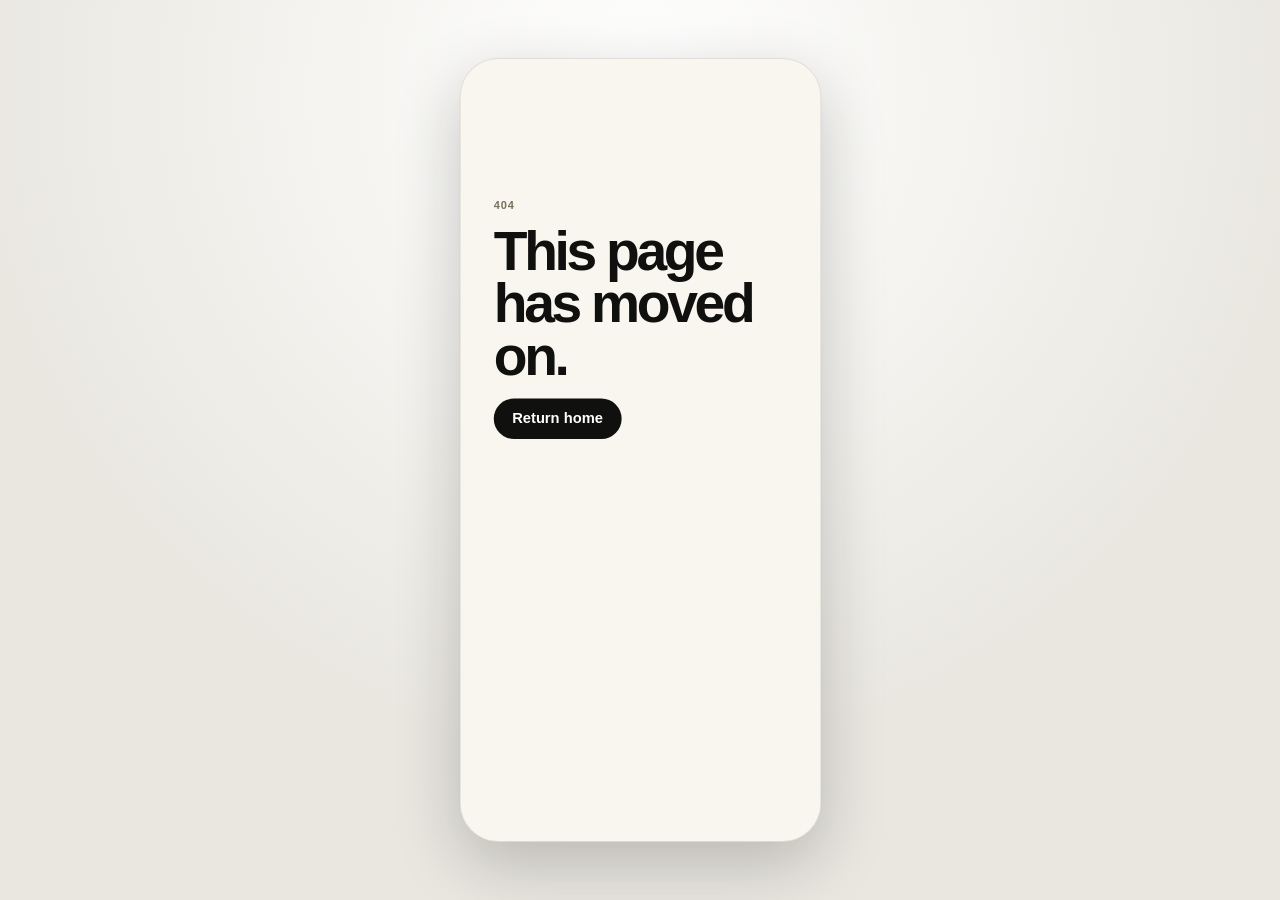
<file: index.html>
<!doctype html>
<html lang="en">
  <head>
    <meta charset="UTF-8" />
    <meta name="viewport" content="width=device-width, initial-scale=1.0" />
    <meta name="theme-color" content="#f6f3eb" />
    <meta name="description" content="Afterword — preserve a life in memories and share a chosen legacy." />
    <title>Afterword</title>
    <script type="module" crossorigin src="/assets/index-Bi4RTXFE.js"></script>
    <link rel="stylesheet" crossorigin href="/assets/index-B7cd95nm.css">
  </head>
  <body>
    <div id="root"></div>
  </body>
</html>
</file>
<file: assets/index-B7cd95nm.css>
:root{color:#10100f;font-synthesis:none;text-rendering:optimizelegibility;--paper:#f8f6ef;--ink:#10100f;--muted:#777463;--line:#10100f1f;--acid:#eaff00;background:#e9e7e0;font-family:Inter,ui-sans-serif,-apple-system,BlinkMacSystemFont,Segoe UI,sans-serif}*{box-sizing:border-box}body{min-width:320px;min-height:100vh;margin:0}button,a{font:inherit}button{cursor:pointer}a{color:inherit}.prototype-stage{background:radial-gradient(circle at 50% 10%,#fff 0,#e9e7e0 65%);place-items:center;min-height:100vh;padding:24px;display:grid}.phone-frame{background:var(--paper);border:1px solid #10100f1a;border-radius:42px;width:393px;height:852px;position:relative;overflow:hidden;box-shadow:0 24px 70px #14130e38}.device-status{letter-spacing:-.02em;grid-template-columns:1fr 1fr 1fr;align-items:start;height:52px;padding:15px 24px 0;font-size:13px;font-weight:800;display:grid}.device-status>:last-child{text-align:right;letter-spacing:2px;font-size:11px}.device-island{background:#000;border-radius:999px;width:112px;height:31px;margin:-6px auto 0}.screen-scroll{scrollbar-width:none;height:calc(100% - 52px);padding-bottom:96px;overflow-y:auto}.screen-scroll::-webkit-scrollbar{display:none}.screen-page{padding:20px 24px 44px}.brand-row{justify-content:space-between;align-items:center;margin-bottom:42px;display:flex}.wordmark{letter-spacing:-.07em;font-size:28px;font-weight:900}.wordmark span{color:var(--acid)}.avatar-placeholder{background:var(--ink);color:#fff;border-radius:50%;place-items:center;width:42px;height:42px;font-size:12px;display:grid}h1,h2,p{margin-top:0}h1{letter-spacing:-.06em;margin-bottom:18px;font-size:43px;line-height:.95}h2{letter-spacing:-.035em}p{color:var(--muted);line-height:1.5}.eyebrow,.card-label{color:#77735b;letter-spacing:.08em;text-transform:uppercase;font-size:12px;font-weight:800}.screen-intro{margin:14px 0 32px}.screen-intro p:last-child{max-width:300px;font-size:16px}.home-hero{margin-bottom:24px}.home-hero h1{font-size:47px}.home-hero strong{margin-top:9px;font-size:13px;display:block}.progress-track{background:#dddcd5;border-radius:999px;height:8px;overflow:hidden}.progress-track span{border-radius:inherit;background:var(--acid);height:100%;display:block}.stat-row{grid-template-columns:repeat(3,1fr);gap:8px;margin:28px 0;display:grid}.stat-row span{color:var(--muted);border-right:1px solid var(--line);padding-right:7px;font-size:11px}.stat-row span:last-child{border-right:0}.stat-row strong{color:var(--ink);font-size:17px;display:block}.foundation-card{border:1px solid var(--line);background:#ffffff8c;border-radius:24px;margin:14px 0;padding:20px}.foundation-card--accent{background:linear-gradient(140deg,#eaff0026,#ffffffb8)}.foundation-card h2{margin-bottom:12px;font-size:22px}.foundation-card p:last-child{margin-bottom:0}.memory-list{display:grid}.memory-row{border-top:1px solid var(--line);grid-template-columns:54px 1fr;gap:10px;padding:11px 0;font-weight:700;text-decoration:none;display:grid}.memory-date{color:var(--muted);font-weight:500}.button-link,.primary-button{background:var(--ink);color:#fff;border:0;border-radius:999px;justify-content:center;padding:13px 20px;font-weight:700;text-decoration:none;display:inline-flex}.text-link{color:var(--muted);margin-bottom:50px;text-decoration:none;display:inline-block}.segmented{border:1px solid var(--line);border-radius:999px;grid-template-columns:1fr 1fr;margin-bottom:20px;padding:4px;display:grid}.segmented button{color:var(--muted);background:0 0;border:0;border-radius:999px;padding:10px}.segmented .is-selected{background:var(--ink);color:#fff}.year-strip{color:#8a8882;justify-content:space-between;margin:24px 0 18px;display:flex}.year-strip strong{color:var(--ink)}.timeline-list{border-left:3px solid var(--acid);margin:0;padding:0 0 20px 22px;list-style:none}.timeline-list li{padding:0 0 32px 20px;position:relative}.timeline-dot{background:var(--acid);width:17px;height:17px;box-shadow:0 0 0 4px var(--paper);border-radius:50%;position:absolute;top:2px;left:-32px}.timeline-list time{color:var(--muted);text-transform:uppercase;font-size:11px;font-weight:800;display:block}.timeline-list a{letter-spacing:-.04em;margin:4px 0;font-size:24px;font-weight:800;text-decoration:none;display:block}.timeline-list p{margin:0;font-size:13px}.capture-panel{text-align:center;border:1px solid var(--line);background:#ffffff80;border-radius:28px;margin-bottom:34px;padding:22px}.capture-collage{justify-content:center;align-items:center;height:165px;margin-bottom:20px;display:flex}.capture-collage span{width:105px;height:130px;color:var(--muted);background:#e7e5dc;border:2px solid #fff;border-radius:18px;place-items:center;margin:0 -12px;display:grid;transform:rotate(-7deg);box-shadow:0 8px 20px #0000001a}.capture-collage span:nth-child(2){z-index:2;background:#dfe5d8;transform:rotate(0)}.capture-collage span:nth-child(3){transform:rotate(7deg)}.section-title{margin:28px 0 12px;font-size:21px}.capture-types{grid-template-columns:repeat(4,1fr);gap:8px;display:grid}.capture-types button{border:1px solid var(--line);min-height:76px;color:var(--muted);background:0 0;border-radius:18px}.capture-types .is-selected{background:var(--ink);color:#fff}.draft-card{border:1px solid var(--line);background:#ffffff80;border-radius:20px;padding:18px}.draft-card strong,.draft-card span{display:block}.draft-card span{color:var(--muted);margin:4px 0 14px;font-size:13px}.memory-detail h1{font-size:50px}.memory-detail dl{margin-top:36px}.memory-detail dl div{border-top:1px solid var(--line);justify-content:space-between;padding:13px 0;display:flex}.memory-detail dt{color:var(--muted)}.memory-detail dd{text-transform:capitalize;margin:0;font-weight:700}.bottom-tabs{z-index:10;-webkit-backdrop-filter:blur(18px);backdrop-filter:blur(18px);background:#fbfaf6f0;border-top:1px solid #10100f14;grid-template-columns:repeat(5,1fr);align-items:center;height:88px;padding:10px 12px 14px;display:grid;position:absolute;bottom:0;left:0;right:0}.tab-link{color:#8b8a8f;place-items:center;gap:3px;font-size:11px;text-decoration:none;display:grid;position:relative}.tab-icon{color:currentColor;place-items:center;width:34px;height:34px;font-size:25px;line-height:1;display:grid;position:relative}.tab-link.is-active{color:var(--ink);font-weight:800}.tab-link.is-active:after{content:"";background:var(--acid);border-radius:50%;width:6px;height:6px}.tab-link--primary .tab-icon{background:var(--acid);width:54px;height:54px;color:var(--ink);border:1px solid #10100f1f;border-radius:50%;margin-top:-26px;font-size:34px;font-weight:300;box-shadow:0 0 24px #e1ff00a6}.tab-link--primary.is-active:after{display:none}.public-page{padding:150px 36px 40px}.public-page h1{font-size:60px}.public-badge{background:var(--acid);border-radius:999px;margin-top:30px;padding:8px 12px;font-size:12px;font-weight:800;display:inline-block}.prototype-stage--home{background:#f8f6ef;padding:0}.phone-frame--home{box-shadow:none;background:#f8f6ef;border:0;border-radius:0}.device-status--home{letter-spacing:-.025em;grid-template-columns:1fr 1fr 1fr;height:52px;padding:14px 34px 0;font-size:17px;font-weight:760}.device-status--home .device-island{width:125px;height:33px;margin-top:-6px}.status-signals{justify-content:flex-end;align-items:center;gap:7px;height:18px;display:flex}.cell-signal{clip-path:polygon(0 78%,17% 78%,17% 100%,0 100%,0 0,100% 0,100% 100%,83% 100%,83% 22%,73% 22%,73% 100%,54% 100%,54% 43%,44% 43%,44% 100%,27% 100%,27% 64%,17% 64%,17% 78%);background:linear-gradient(90deg,#080808 0 17%,#0000 17% 27%,#080808 27% 44%,#0000 44% 54%,#080808 54% 73%,#0000 73% 83%,#080808 83% 100%);width:19px;height:13px}.wifi-signal{font-size:20px;font-style:normal;line-height:12px;transform:rotate(-90deg)}.battery-signal{border:1.5px solid #111;border-radius:3px;width:23px;height:12px;box-shadow:inset 0 0 0 2px #f8f6ef,inset 0 0 0 8px #111}.screen-scroll--home{height:718px;padding:0;overflow:hidden}.home-final{background:#f8f6ef;width:393px;height:718px;position:relative;overflow:hidden}.home-brand-row{z-index:3;justify-content:space-between;align-items:center;height:44px;display:flex;position:absolute;top:0;left:21px;right:21px}.home-wordmark{letter-spacing:-.065em;font-size:26px;font-weight:900;line-height:1}.home-wordmark span{color:#e9fc58}.home-avatar{border-radius:50%;width:48px;height:48px;margin-top:-1px;display:block;overflow:hidden}.home-avatar img{object-fit:cover;width:100%;height:100%;display:block;transform:scale(1.12)}.home-record h1{z-index:2;letter-spacing:-.062em;white-space:nowrap;margin:0;font-size:42px;font-weight:850;line-height:1;position:absolute;top:62px;left:21px}.home-hero{width:353px;height:221px;position:absolute;top:111px;left:20px}.home-fingerprint{z-index:0;object-fit:cover;width:165px;height:170px;position:absolute;top:28px;left:5px}.hero-photo{z-index:2;object-fit:cover;border:3px solid #fff;border-radius:9px;display:block;position:absolute;box-shadow:0 5px 15px #1d1b141a}.hero-photo--winter{width:105px;height:102px;top:3px;left:153px;transform:rotate(-7deg)}.hero-photo--sunset{width:99px;height:106px;top:11px;left:257px;transform:rotate(7deg)}.hero-photo--cross{width:102px;height:113px;top:89px;left:184px;transform:rotate(-7deg)}.hero-photo--church{width:93px;height:114px;top:104px;left:274px;transform:rotate(7deg)}.home-progress{z-index:5;pointer-events:none;position:absolute;inset:0}.home-progress-line{border-bottom:4px solid #eaff00;border-radius:0 0 70% 50%;width:180px;height:42px;position:absolute;top:133px;left:82px;transform:rotate(-8deg)}.home-progress-dot{background:#efff6a;border-radius:50%;width:24px;height:24px;position:absolute;top:110px;left:217px}.home-progress strong{letter-spacing:-.02em;text-align:center;white-space:nowrap;background:#efff6a;border-radius:999px;min-width:107px;padding:9px 13px 8px;font-size:13px;font-weight:650;position:absolute;top:111px;right:27px}.home-continue{z-index:4;color:#fff;background:linear-gradient(110deg,#181818,#0e0e0e);border-radius:999px;justify-content:center;align-items:center;gap:18px;width:173px;height:36px;font-size:15px;font-weight:500;text-decoration:none;display:flex;position:absolute;top:333px;left:110px}.home-continue span:last-child{font-size:24px;font-weight:300;line-height:1}.home-stats{grid-template-columns:1fr 1fr 1fr;width:343px;height:48px;display:grid;position:absolute;top:390px;left:25px}.home-stat{color:#77735b;border-right:1px solid #77735b38;grid-template-columns:36px 1fr;align-items:center;gap:7px;padding:0 10px;display:grid}.home-stat:first-child{padding-left:0}.home-stat:last-child{border-right:0;padding-right:0}.home-stat strong,.home-stat small{display:block}.home-stat strong{color:#090909;letter-spacing:-.03em;font-size:14px;line-height:1.1}.home-stat small{margin-top:3px;font-size:12px;line-height:1}.stat-icon{color:#77735b;width:27px;height:27px;display:block;position:relative}.stat-icon--memory{border:2px solid;border-radius:4px;box-shadow:-4px 4px 0 -2px #f8f6ef,-4px 4px}.stat-icon--memory:before{content:"";border-bottom:2px solid;border-left:2px solid;width:14px;height:8px;position:absolute;bottom:5px;left:5px;transform:skewY(-26deg)}.stat-icon--memory:after{content:"";background:currentColor;border-radius:50%;width:4px;height:4px;position:absolute;top:5px;left:6px}.stat-icon--people:before,.stat-icon--people:after{content:"";border:2px solid;border-radius:50%;position:absolute}.stat-icon--people:before{width:9px;height:9px;top:1px;left:4px;box-shadow:12px 3px 0 -1px #f8f6ef,12px 3px 0 1px}.stat-icon--people:after{border-radius:10px 10px 3px 3px;width:18px;height:10px;bottom:0;left:0;box-shadow:10px 1px 0 -1px #f8f6ef,10px 1px 0 1px}.stat-icon--page{border:2px solid;border-radius:4px;width:22px;height:27px}.stat-icon--page:before{content:"";background:#f8f6ef;border-bottom:2px solid;border-left:2px solid;width:8px;height:8px;position:absolute;top:-2px;right:-2px}.stat-icon--page:after{content:"";background:currentColor;width:9px;height:2px;position:absolute;top:13px;left:5px;box-shadow:0 5px}.home-recents{width:351px;position:absolute;top:450px;left:21px}.home-section-heading{justify-content:space-between;align-items:flex-start;height:25px;display:flex}.home-section-heading h2{color:#060606;letter-spacing:-.055em;margin:0;font-size:21px;font-weight:850;line-height:1}.home-section-heading a{color:#77735b;margin-top:4px;font-size:13px;font-weight:500;text-decoration:none}.home-section-heading a span{margin-left:4px;font-size:20px;line-height:0}.home-memory-collage{width:351px;height:142px;position:relative}.home-memory-card{background:#ddd;border:3px solid #fff;border-radius:14px;width:132px;height:124px;display:block;position:absolute;top:3px;overflow:hidden;box-shadow:0 5px 14px #1c1a141a}.home-memory-card img{object-fit:fill;width:100%;height:100%}.home-memory-card--1{z-index:1;left:2px;transform:rotate(-6deg)}.home-memory-card--2{z-index:3;width:137px;top:3px;left:110px;transform:rotate(-2deg)}.home-memory-card--3{z-index:2;right:1px;transform:rotate(6deg)}.home-prompt{background:#ffffff9e;border:1px solid #77735b1f;border-radius:14px;grid-template-columns:132px 1fr;align-items:center;width:351px;height:89px;display:grid;position:absolute;top:619px;left:21px;overflow:hidden;box-shadow:inset 0 0 0 1px #ffffffb8}.home-prompt>img{object-fit:cover;width:132px;height:100%}.home-prompt>div{z-index:2;padding-left:5px;position:relative}.home-prompt h2{color:#111;letter-spacing:-.025em;margin:0 0 8px;font-size:15px;font-weight:520;line-height:1.15}.home-prompt a{color:#fff;background:#111;border-radius:999px;justify-content:center;align-items:center;width:112px;height:26px;font-size:12px;text-decoration:none;display:inline-flex}.prompt-orbit{border:1px solid #77735b66;border-radius:50%;width:86px;height:86px;position:absolute;bottom:-28px;right:-22px}.prompt-orbit:after{content:"";background:#efff6a8c;border-radius:50%;width:35px;height:35px;position:absolute;top:8px;left:7px}.bottom-tabs--reference{-webkit-backdrop-filter:blur(16px);backdrop-filter:blur(16px);background:#fcfbf7f7;border:0;border-radius:30px 30px 0 0;height:82px;padding:8px 11px 18px;box-shadow:0 -12px 30px #231f140d}.bottom-tabs--reference .tab-link--reference{color:#9b9a9d;gap:0;width:100%;height:100%;font-size:11px}.bottom-tabs--reference .tab-link--reference.is-active{color:#090909}.bottom-tabs--reference .tab-link--reference.is-active:after{position:absolute;bottom:1px}.bottom-tabs--reference .tab-link--primary .tab-icon{border:1px solid #10100f29;width:45px;height:45px;margin-top:-21px;font-size:29px;box-shadow:0 0 22px #e1ff00b8}.bottom-tabs--reference .tab-label{margin-top:-2px}.tab-icon--home:before{content:"";background:currentColor;border-radius:2px 2px 5px 5px;width:18px;height:16px;position:absolute;top:13px;left:8px}.tab-icon--home:after{content:"";background:currentColor;border-radius:3px;width:18px;height:18px;position:absolute;top:7px;left:8px;transform:rotate(45deg)scale(.72)}.tab-icon--archive:before,.tab-icon--archive:after{content:"";border:2px solid;width:14px;height:22px;position:absolute;top:7px}.tab-icon--archive:before{border-radius:7px 1px 1px 3px;left:2px}.tab-icon--archive:after{border-radius:1px 7px 3px 1px;right:2px}.tab-icon--connect:before{content:"";border:2px solid;border-radius:50%;width:8px;height:8px;position:absolute;top:3px;left:11px;box-shadow:-10px 4px 0 -1px #faf9f4,-10px 4px 0 1px,10px 4px 0 -1px #faf9f4,10px 4px 0 1px}.tab-icon--connect:after{content:"";border:2px solid;border-bottom:0;border-radius:12px 12px 0 0;width:16px;height:9px;position:absolute;bottom:3px;left:7px;box-shadow:-9px 1px 0 -1px #faf9f4,-9px 1px 0 1px,9px 1px 0 -1px #faf9f4,9px 1px 0 1px}.tab-icon--me:before{content:"";border:2px solid;border-radius:50%;width:9px;height:9px;position:absolute;top:3px;left:11px}.tab-icon--me:after{content:"";border:2px solid;border-bottom:0;border-radius:14px 14px 0 0;width:19px;height:11px;position:absolute;bottom:3px;left:6px}.home-indicator{background:#050505;border-radius:999px;width:118px;height:5px;position:absolute;bottom:5px;left:50%;transform:translate(-50%)}@media (height<=900px) and (width>=500px){.prototype-stage{padding:10px}.phone-frame{transform:scale(.92)}}.screen-scroll--app{height:718px;padding:0;overflow:hidden}.app-page{background:#f8f6ef;width:393px;height:718px;position:relative;overflow:hidden}.app-header{z-index:20;justify-content:space-between;align-items:flex-start;height:55px;display:flex;position:absolute;top:0;left:21px;right:21px}.app-header h1{color:#050505;letter-spacing:-.068em;margin:5px 0 0;font-size:42px;font-weight:900;line-height:1}.app-header__tools{align-items:center;gap:8px;display:flex}.shared-avatar{border-radius:50%;flex:none;display:block;overflow:hidden}.shared-avatar img{object-fit:cover;width:100%;height:100%;display:block;transform:scale(1.12)}.shared-avatar--header{width:46px;height:46px}.shared-avatar--profile{width:66px;height:66px}.shared-section-heading{justify-content:space-between;align-items:center;display:flex}.shared-section-heading h2{color:#070707;letter-spacing:-.05em;margin:0;font-size:21px;font-weight:850;line-height:1}.shared-section-heading__action a{color:#77735b;font-size:13px;text-decoration:none}.shared-section-heading__action a span{margin-left:3px;font-size:20px}.shared-memory-card{background:#ddd;margin:0;overflow:hidden}.shared-memory-card img{object-fit:cover;width:100%;height:100%;display:block}.round-tool{background:#eeede7b8;border:0;border-radius:50%;width:39px;height:39px;padding:0;position:relative}.round-tool--search:before{content:"";border:1.8px solid #111;border-radius:50%;width:12px;height:12px;position:absolute;top:10px;left:12px}.round-tool--search:after{content:"";background:#111;width:8px;height:2px;position:absolute;top:23px;left:24px;transform:rotate(48deg)}.round-tool--filter{align-content:center;place-items:center;gap:4px;display:grid}.round-tool--filter i{background:#111;width:16px;height:1.5px;display:block;position:relative}.round-tool--filter i:after{content:"";background:#f0efe9;border:1.5px solid #111;border-radius:50%;width:4px;height:4px;position:absolute;top:-2px}.round-tool--filter i:first-child:after,.round-tool--filter i:nth-child(3):after{left:4px}.round-tool--filter i:nth-child(2):after{right:3px}.archive-summary{position:absolute;top:71px;left:21px}.archive-summary h2{letter-spacing:-.06em;margin:0;font-size:54px;font-weight:900;line-height:.88}.archive-summary p{color:#77735b;margin:7px 0 0;font-size:15px;line-height:1}.archive-years{grid-template-columns:repeat(4,1fr);height:39px;display:grid;position:absolute;top:150px;left:22px;right:22px}.archive-years button{color:#8c8b90;background:0 0;border:0;border-right:1px solid #10100f29;padding:0;font-size:14px;position:relative}.archive-years button:last-child{color:#77735b;border-right:0}.archive-years button.is-active{color:#0b0b0b;font-weight:750}.archive-years button.is-active:after{content:"";background:#eaff00;border-radius:50%;width:8px;height:8px;position:absolute;bottom:-2px;left:50%;transform:translate(-50%)}.archive-switch,.connect-switch{background:#ffffff59;border:1px solid #10100f1a;border-radius:999px;grid-template-columns:1fr 1fr;height:34px;display:grid;position:absolute;left:22px;right:22px;overflow:hidden}.archive-switch{top:194px}.archive-switch button,.connect-switch button{color:#8b8a90;background:0 0;border:0;border-radius:999px;font-size:14px}.archive-switch button.is-active,.connect-switch button.is-active{color:#fff;background:#111}.archive-timeline{border-left:3px solid #eaff00;height:500px;margin:0;padding:0;list-style:none;position:absolute;top:236px;left:50px;right:20px}.archive-entry{padding-left:24px;position:absolute;left:0;right:0}.archive-entry--winter{top:0}.archive-entry--quiet{top:236px}.archive-entry--sea{top:432px}.archive-node{background:#eaff00;border:1px solid #fff;border-radius:50%;width:18px;height:18px;position:absolute;top:2px;left:-10px}.archive-entry time{color:#77735b;text-transform:uppercase;font-size:10px;font-weight:800;line-height:1;display:block}.archive-entry>a{color:#080808;letter-spacing:-.045em;margin-top:3px;font-size:18px;font-weight:850;line-height:1;text-decoration:none;display:block}.archive-entry>.shared-memory-card{border:3px solid #fff;border-radius:10px;width:298px;height:145px;margin-top:9px;box-shadow:0 5px 13px #1e1c1417}.archive-location{color:#8a898c;margin:5px 0 0 3px;font-size:11px;line-height:1}.archive-location span{color:#77735b;margin-right:6px;font-size:8px}.archive-photo-pair{height:130px;margin-top:10px;position:relative}.archive-photo-pair .shared-memory-card{border:3px solid #fff;border-radius:10px;width:157px;height:111px;position:absolute;top:0;box-shadow:0 5px 13px #1e1c1417}.archive-photo-pair .shared-memory-card:first-child{z-index:2;left:3px;transform:rotate(-6deg)}.archive-photo-pair .shared-memory-card:last-child{top:-8px;left:152px;transform:rotate(5deg)}.archive-entry--sea>.shared-memory-card{height:100px}.create-intro{position:absolute;top:78px;left:22px;right:20px}.create-intro h2{letter-spacing:-.055em;margin:0;font-size:32px;font-weight:900;line-height:1.02}.create-intro p{color:#77735b;margin:9px 0 0;font-size:15px;line-height:1}.create-hero{background:#ffffff7a;border:1px solid #10100f14;border-radius:22px;width:359px;height:266px;position:absolute;top:193px;left:17px;overflow:hidden;box-shadow:0 9px 26px #231f140d}.create-photo,.create-note,.create-voice{z-index:2;border:2px solid #fff;border-radius:10px;position:absolute;box-shadow:0 5px 12px #1d1b1417}.create-photo{object-fit:cover;display:block}.create-photo--sea{width:170px;height:150px;top:33px;left:17px;transform:rotate(-7deg)}.create-photo--cat{z-index:4;width:78px;height:119px;top:61px;left:137px}.create-note{color:#676767;background:#fafafa;width:83px;height:134px;padding:30px 0 0 16px;font-size:10px;font-style:italic;line-height:1.2;top:49px;left:205px;transform:rotate(6deg)}.create-note span{border-top:1px solid #777;width:28px;margin-top:10px;display:block}.create-voice{background:#fafafa;place-items:center;width:88px;height:119px;padding-top:21px;display:grid;top:77px;right:14px;transform:rotate(8deg)}.voice-wave{letter-spacing:-2px;font-size:13px;transform:rotate(90deg)}.create-voice small{margin-top:-20px;font-size:10px}.create-orbit{z-index:1;border-bottom:3px solid #eaff00;border-radius:0 0 50% 50%;width:291px;height:50px;position:absolute;top:88px;left:27px;transform:rotate(8deg)}.create-add{z-index:7;color:#fff;background:#111;border:0;border-radius:999px;width:143px;height:40px;font-size:14px;position:absolute;bottom:15px;left:110px}.create-plus{z-index:8;color:#111;background:#eaff00;border:1px solid #fff;border-radius:50%;place-items:center;width:50px;height:50px;font-size:34px;font-weight:200;line-height:1;display:grid;position:absolute;bottom:30px;right:15px;box-shadow:0 4px 12px #363b0033}.create-start{position:absolute;top:480px;left:21px;right:21px}.create-start h2,.create-draft h2{letter-spacing:-.045em;margin:0 0 9px;font-size:20px;font-weight:850;line-height:1}.create-types{grid-template-columns:repeat(4,1fr);gap:7px;display:grid}.create-types button{color:#77735b;background:#ffffff5c;border:1px solid #10100f17;border-radius:17px;align-content:center;place-items:center;gap:6px;height:68px;padding:0;font-size:12px;display:grid}.create-types button.is-active{color:#fff;background:#111}.capture-icon{width:24px;height:24px;display:block;position:relative}.capture-icon--photo{border:1.8px solid;border-radius:4px}.capture-icon--photo:before{content:"";border:1.5px solid;border-radius:50%;width:4px;height:4px;position:absolute;top:4px;left:4px}.capture-icon--photo:after{content:"";border-bottom:2px solid;border-left:2px solid;width:14px;height:9px;position:absolute;bottom:4px;left:4px;transform:skewY(-28deg)}.capture-icon--video{border:1.8px solid;border-radius:4px;width:23px;height:18px}.capture-icon--video:after{content:"";clip-path:polygon(100% 0,100% 100%,0 72%,0 28%);border:5px solid;border-left-width:0;border-right:7px solid #0000;position:absolute;top:3px;right:-8px}.capture-icon--voice{clip-path:polygon(0 40%,15% 40%,15% 20%,30% 20%,30% 0,45% 0,45% 28%,60% 28%,60% 12%,75% 12%,75% 35%,90% 35%,90% 42%,100% 42%,100% 58%,90% 58%,90% 65%,75% 65%,75% 88%,60% 88%,60% 72%,45% 72%,45% 100%,30% 100%,30% 80%,15% 80%,15% 60%,0 60%);background:repeating-linear-gradient(90deg,#0000 0 3px,currentColor 3px 5px,#0000 5px 8px)}.capture-icon--write{border:1.8px solid;border-radius:4px}.capture-icon--write:before{content:"";background:currentColor;width:12px;height:2px;position:absolute;top:7px;left:5px;box-shadow:0 5px,0 10px}.create-draft{position:absolute;top:586px;left:21px;right:21px}.create-draft>a{color:#111;background:#ffffff78;border:1px solid #10100f14;border-radius:17px;grid-template-columns:77px 1fr 18px;align-items:center;gap:10px;height:70px;padding:9px 13px 9px 10px;text-decoration:none;display:grid}.create-draft img{object-fit:cover;border-radius:9px;width:77px;height:52px}.draft-copy{min-width:0}.draft-copy strong,.draft-copy small{display:block}.draft-copy strong{font-size:13px;line-height:1.1}.draft-copy small{color:#88868a;margin-top:3px;font-size:11px}.draft-copy i{background:#dededb;border-radius:999px;height:5px;margin-top:8px;display:block;overflow:hidden}.draft-copy b{border-radius:inherit;background:#eaff00;width:60%;height:100%;display:block}.draft-chevron{color:#77787d;font-size:29px;font-weight:200}.connect-tagline{color:#77735b;margin:0;font-size:15px;line-height:1;position:absolute;top:56px;left:23px}.connect-switch{height:36px;top:91px}.connect-switch button{position:relative}.connect-switch button span{color:#111;background:#eaff00;border-radius:50%;place-items:center;width:19px;height:19px;margin-left:5px;font-size:11px;font-weight:800;display:inline-grid}.match-card{background:#ffffff85;border:1px solid #10100f14;border-radius:20px;width:357px;height:381px;padding:14px 17px;position:absolute;top:143px;left:18px;overflow:hidden;box-shadow:0 6px 18px #231f1409}.match-badge{color:#111;text-transform:uppercase;background:#eaff00;border-radius:999px;align-items:center;height:23px;padding:0 10px;font-size:10px;font-weight:850;display:inline-flex}.match-card h2{letter-spacing:-.055em;margin:9px 0 0;font-size:31px;font-weight:900;line-height:1}.match-card>p{color:#77735b;margin:5px 0 0;font-size:14px;line-height:1}.match-collage{width:321px;height:176px;position:absolute;top:100px;left:18px}.match-photo{object-fit:cover;border:2px solid #fff;border-radius:50%;display:block;position:absolute;box-shadow:0 5px 12px #1e1c1414}.match-photo--you{z-index:3;width:166px;height:166px;top:4px;left:0}.match-photo--together{z-index:4;width:130px;height:145px;top:30px;left:145px}.match-photo--peak{z-index:1;width:64px;height:64px;top:0;right:14px}.match-photo--pair{z-index:5;width:59px;height:59px;top:62px;right:0}.match-photo--person{z-index:5;width:57px;height:57px;top:119px;right:4px}.match-count{color:#77735b;text-align:center;font-size:14px;font-weight:500;position:absolute;top:280px;left:0;right:0}.match-open{color:#fff;background:#111;border:0;border-radius:999px;height:40px;font-size:14px;position:absolute;top:306px;left:17px;right:17px}.match-private{color:#9a9785;text-align:center;font-size:11px;position:absolute;bottom:12px;left:0;right:0}.match-private span{color:#77735b;margin-right:7px}.shared-traces{position:absolute;top:549px;left:20px;right:20px}.trace-row{color:#111;background:#ffffff7a;border:1px solid #10100f12;border-radius:15px;grid-template-columns:126px 1fr 16px;align-items:center;gap:8px;height:58px;margin-top:11px;padding:5px 9px;text-decoration:none;display:grid;position:relative}.trace-row+.trace-row{margin-top:7px}.trace-row img{object-fit:cover;border-radius:999px;width:126px;height:48px}.trace-row strong,.trace-row small{white-space:nowrap;display:block}.trace-row strong{text-overflow:ellipsis;font-size:12px;overflow:hidden}.trace-row small{color:#aaa8ab;margin-top:4px;font-size:10px}.trace-notice{background:#eaff00;border-radius:50%;width:10px;height:10px}.trace-chevron{color:#85858b;font-size:28px;font-style:normal;font-weight:200}.profile-settings{color:#111;background:#ffffff59;border:1px solid #10100f14;border-radius:50%;place-items:center;width:44px;height:44px;padding:0;font-size:25px;line-height:1;display:grid}.profile-person{grid-template-columns:84px 1fr 58px;align-items:center;height:83px;display:grid;position:absolute;top:72px;left:21px;right:21px}.profile-avatar-ring{border:3px solid #e3e2dd;border-radius:50%;place-items:center;width:78px;height:78px;display:grid;position:relative}.profile-avatar-ring:after{content:"";border-top:4px solid #eaff00;border-right:4px solid #eaff00;border-radius:0 100% 0 0;width:39px;height:39px;position:absolute;top:-3px;right:-3px;transform:rotate(4deg)}.profile-person__copy strong,.profile-person__copy small{white-space:nowrap;display:block}.profile-person__copy strong{letter-spacing:-.04em;font-size:20px}.profile-person__copy small{color:#9a9785;margin-top:6px;font-size:13px}.profile-person>button{color:#111;background:0 0;border:1px solid #10100f1f;border-radius:999px;height:34px;font-size:13px}.legacy-card{background:#ffffff7a;border:1px solid #10100f14;border-radius:20px;width:357px;height:266px;padding:22px 17px;position:absolute;top:169px;left:18px;overflow:hidden}.legacy-eyebrow{color:#77735b;letter-spacing:.12em;text-transform:uppercase;font-size:10px;font-weight:800}.legacy-card h2{letter-spacing:-.055em;margin:14px 0 0;font-size:29px;font-weight:900;line-height:1.08}.legacy-progress-label{color:#77735b;font-size:14px;font-weight:500;position:absolute;top:130px;left:17px}.legacy-progress{background:#ddd;border-radius:999px;width:194px;height:8px;position:absolute;top:154px;left:17px;overflow:hidden}.legacy-progress span{border-radius:inherit;background:#eaff00;width:68%;height:100%;display:block}.legacy-card p{color:#88868a;margin:0;font-size:12px;position:absolute;top:174px;left:17px}.legacy-card>img{object-fit:cover;width:140px;height:147px;position:absolute;top:18px;right:12px}.legacy-preview,.legacy-qr{border-radius:999px;height:40px;font-size:13px;position:absolute;top:211px}.legacy-preview{color:#fff;background:#111;border:0;width:196px;left:17px}.legacy-qr{color:#111;background:#ffffff4d;border:1px solid #10100f1a;width:124px;right:13px}.legacy-qr img{object-fit:cover;vertical-align:middle;border-radius:4px;width:22px;height:22px;margin-right:6px}.legacy-manage{position:absolute;top:459px;left:19px;right:19px}.legacy-grid{grid-template-columns:1fr 1fr;gap:7px;margin-top:12px;display:grid}.legacy-grid button{color:#111;text-align:left;background:#ffffff70;border:1px solid #10100f14;border-radius:15px;grid-template-columns:40px 1fr 10px;align-items:center;gap:7px;height:67px;padding:8px 10px;display:grid}.legacy-grid strong,.legacy-grid small{white-space:nowrap;display:block}.legacy-grid strong{font-size:11.5px}.legacy-grid small{color:#9a9785;margin-top:4px;font-size:10.5px}.legacy-grid i,.account-settings i{color:#787982;font-size:25px;font-style:normal;font-weight:200}.legacy-icon{color:#5c5949;width:29px;height:29px;display:block;position:relative}.legacy-icon--people:before{content:"";border:1.7px solid;border-radius:50%;width:8px;height:8px;position:absolute;top:2px;left:7px;box-shadow:10px 3px 0 -1px #faf9f4,10px 3px 0 .7px}.legacy-icon--people:after{content:"";border:1.7px solid;border-radius:9px 9px 3px 3px;width:16px;height:9px;position:absolute;bottom:2px;left:3px;box-shadow:9px 1px 0 -1px #faf9f4,9px 1px 0 .7px}.legacy-icon--lock{border:1.8px solid;border-radius:4px;width:24px;height:20px;margin-top:8px}.legacy-icon--lock:before{content:"";border:1.8px solid;border-bottom:0;border-radius:8px 8px 0 0;width:10px;height:11px;position:absolute;top:-11px;left:5px}.legacy-icon--document{border:1.8px solid;border-radius:3px;width:23px;height:28px}.legacy-icon--document:after{content:"";background:currentColor;width:10px;height:1.5px;position:absolute;top:10px;left:5px;box-shadow:0 5px}.legacy-icon--export{border:1.8px solid;border-radius:3px;width:25px;height:25px}.legacy-icon--export:before{content:"↓";place-items:center;font-size:20px;display:grid;position:absolute;inset:0}.account-settings{color:#111;text-align:left;background:#ffffff70;border:1px solid #10100f14;border-radius:15px;grid-template-columns:40px 1fr 15px;align-items:center;gap:8px;width:100%;height:52px;margin-top:13px;padding:0 14px;display:grid}.legacy-icon--gear{place-items:center;font-size:26px;display:grid}.account-settings strong{font-size:13px}.home-memory-date{z-index:2;color:#fff;text-shadow:0 1px 4px #000000bf;font-size:10px;font-weight:650;position:absolute;bottom:8px;left:11px}.archive-empty{color:#8a898c;margin:30px 0 0 24px;font-size:14px}.memory-editor{z-index:50;background:#f8f6ef;padding:0 18px;position:absolute;inset:0;overflow:hidden}.memory-editor>header{border-bottom:1px solid #10100f14;grid-template-columns:42px 1fr 58px;align-items:center;height:53px;display:grid}.memory-editor>header button{color:#111;background:0 0;border:0;width:36px;height:36px;padding:0;font-size:35px;font-weight:200;line-height:1}.memory-editor>header h2{text-align:center;margin:0;font-size:20px}.memory-editor>header>span{color:#77735b;text-align:right;font-size:11px}.memory-editor form{padding-top:13px}.memory-editor__photos{color:#575444;cursor:pointer;background:#eaff001a;border:1px dashed #8f8b72;border-radius:12px;place-items:center;height:43px;font-size:13px;font-weight:700;display:grid}.memory-editor__photos input{opacity:0;width:1px;height:1px;position:absolute}.memory-editor__previews{scrollbar-width:none;gap:6px;height:58px;margin:8px 0;display:flex;overflow-x:auto}.memory-editor__previews::-webkit-scrollbar{display:none}.memory-editor__previews img{object-fit:cover;border:2px solid #fff;border-radius:8px;flex:none;width:54px;height:54px;box-shadow:0 3px 8px #14120a17}.memory-editor__grid{grid-template-columns:1fr 1fr;gap:8px;display:grid}.memory-editor__grid label{color:#77735b;gap:4px;font-size:11px;font-weight:700;display:grid}.memory-editor__grid label>span{padding-left:2px}.memory-editor__wide{grid-column:1/-1}.memory-editor input,.memory-editor textarea,.memory-editor select{color:#111;width:100%;min-width:0;font:inherit;background:#ffffffad;border:1px solid #10100f1a;border-radius:10px;outline:none;font-size:13px}.memory-editor input,.memory-editor select{height:37px;padding:0 10px}.memory-editor textarea{resize:none;height:58px;padding:9px 10px}.memory-editor input:focus,.memory-editor textarea:focus,.memory-editor select:focus{border-color:#939d00;box-shadow:0 0 0 2px #eaff0040}.memory-editor__error{color:#9c3131;margin:7px 0 0;font-size:11px;line-height:1.2}.memory-editor__actions{grid-template-columns:1fr 1.4fr;gap:8px;margin-top:12px;display:grid}.memory-editor__actions button{border-radius:999px;height:42px;font-size:13px;font-weight:700}.memory-editor__draft{color:#111;background:0 0;border:1px solid #10100f24}.memory-editor__save{color:#fff;background:#111;border:0}.screen-scroll--detail{height:800px;padding:0;overflow:hidden}.memory-story{background:#f8f6ef;width:393px;height:800px;position:relative;overflow:hidden}.memory-story__header{z-index:10;grid-template-columns:42px 1fr 47px 34px;align-items:center;gap:5px;height:57px;display:grid;position:absolute;top:0;left:17px;right:18px}.memory-story__header>button:first-child{color:#111;background:0 0;border:0;width:36px;height:40px;padding:0;font-size:42px;font-weight:180;line-height:.8}.memory-story__header h1{letter-spacing:-.035em;text-align:center;margin:0;font-size:21px;font-weight:820;line-height:1}.memory-story__header .shared-avatar{width:38px;height:38px}.memory-story__more{color:#111;letter-spacing:2px;background:0 0;border:0;width:32px;padding:0;font-size:16px;font-weight:800}.memory-story__hero{width:367px;height:231px;position:absolute;top:65px;left:13px}.memory-story__main-photo{object-fit:cover;object-position:center 48%;border-radius:12px;width:367px;height:229px;display:block}.memory-story__feature-photo{z-index:3;object-fit:cover;border:5px solid #fff;border-radius:13px;width:127px;height:175px;position:absolute;top:69px;right:7px;transform:rotate(7deg);box-shadow:0 5px 15px #19160f1f}.memory-story__hero time{z-index:4;color:#111;background:#fff;border-radius:999px;place-items:center;min-width:87px;height:27px;padding:0 12px;font-size:12px;display:grid;position:absolute;bottom:15px;left:12px}.memory-story__intro{position:absolute;top:315px;left:22px;right:20px}.memory-story__intro h2{letter-spacing:-.055em;margin:0;font-size:29px;font-weight:900;line-height:1}.memory-story__intro>p{color:#7d7b80;margin:7px 0 0;font-size:13px;line-height:1}.memory-story__intro>p span{margin:0 7px}.memory-story__people{color:#111;background:#ffffff73;border:1px solid #10100f1a;border-radius:999px;align-items:center;min-height:30px;margin-top:14px;padding:0 12px;font-size:12px;display:inline-flex}.memory-story__people span{margin-right:8px;font-size:20px}.memory-story__description{color:#111;scrollbar-width:thin;max-height:91px;margin:0;font-size:14px;line-height:1.42;position:absolute;top:416px;left:22px;right:22px;overflow-y:auto}.memory-story__moments{position:absolute;top:522px;left:14px;right:13px}.memory-story__moments>div:first-child{justify-content:space-between;align-items:center;padding:0 8px;display:flex}.memory-story__moments h2{margin:0;font-size:15px;font-weight:800}.memory-story__moments>div:first-child span{color:#77777b;font-size:12px}.memory-story__strip{gap:3px;height:92px;margin-top:9px;display:flex;overflow:hidden}.memory-story__strip img{object-fit:cover;border:2px solid #fff;border-radius:8px;flex:none;width:66px;height:91px;transform:rotate(-2deg);box-shadow:0 4px 10px #1e190f14}.memory-story__strip img:nth-child(2n){transform:rotate(2deg)}.memory-story__voice{background:#ffffff7a;border:1px solid #10100f14;border-radius:14px;grid-template-columns:89px 1fr 43px;align-items:center;gap:8px;height:62px;padding:0 11px;display:grid;position:absolute;top:648px;left:14px;right:14px}.memory-story__voice strong,.memory-story__voice small{display:block}.memory-story__voice strong{font-size:12px}.memory-story__voice small{color:#77777c;margin-top:4px;font-size:11px}.memory-wave{clip-path:polygon(0 38%,10% 38%,10% 22%,20% 22%,20% 5%,30% 5%,30% 30%,40% 30%,40% 10%,50% 10%,50% 42%,60% 42%,60% 20%,70% 20%,70% 2%,80% 2%,80% 33%,90% 33%,90% 20%,100% 20%,100% 80%,90% 80%,90% 67%,80% 67%,80% 98%,70% 98%,70% 80%,60% 80%,60% 58%,50% 58%,50% 90%,40% 90%,40% 70%,30% 70%,30% 95%,20% 95%,20% 78%,10% 78%,10% 62%,0 62%);background:repeating-linear-gradient(90deg,#eaff00 0 2px,#0000 2px 6px);height:28px}.memory-story__voice button{color:#fff;background:#111;border:0;border-radius:50%;width:42px;height:42px;padding:0 0 0 3px;font-size:15px}.memory-story__actions{border-top:1px solid #10100f24;grid-template-columns:80px 88px 1fr;align-items:center;height:52px;display:grid;position:absolute;top:725px;left:17px;right:17px}.memory-story__actions a,.memory-story__actions button{color:#111;background:0 0;border:0;justify-content:flex-start;align-items:center;gap:7px;height:40px;padding:0;font-size:13px;font-weight:650;text-decoration:none;display:flex}.memory-story__actions a span,.memory-story__actions button span{font-size:24px;font-weight:400}.memory-story__actions .memory-story__qr{color:#fff;background:#111;border-radius:999px;justify-content:center;height:43px}.memory-story__actions .memory-story__qr span{color:#111;background:#eaff00;border-radius:50%;place-items:center;width:37px;height:37px;margin-right:3px;font-size:22px;display:grid}.memory-story__indicator{background:#050505;border-radius:999px;width:138px;height:5px;position:absolute;bottom:6px;left:50%;transform:translate(-50%)}.memory-not-found{padding:80px 24px}.formal-wordmark{color:#090909;letter-spacing:-.065em;font-size:25px;font-weight:900}.formal-wordmark span{color:#eaff00}.formal-intro,.formal-flow,.qr-page{background:#f8f6ef;width:393px;height:800px;position:relative;overflow:hidden}.formal-intro>header{z-index:20;grid-template-columns:1fr auto auto;align-items:center;gap:15px;height:42px;display:grid;position:absolute;top:5px;left:24px;right:23px}.formal-intro>header>span:nth-child(2){color:#55545a;font-size:13px}.formal-intro>header button{color:#55545a;background:0 0;border:0;padding:0;font-size:13px;font-weight:700}.formal-orbit{border:1px solid #5c693f2e;border-radius:50%;width:369px;height:490px;position:absolute;top:52px;left:12px}.formal-fingerprint{z-index:1;object-fit:cover;width:111px;height:115px;position:absolute;top:186px;left:135px}.formal-orbit:after{content:"";z-index:5;border-bottom:3px solid #eaff00;border-radius:0 0 70% 50%;width:103px;height:55px;position:absolute;top:243px;left:183px;transform:rotate(-22deg)}.formal-intro-photo{z-index:3;object-fit:cover;border:2px solid #fff;border-radius:7px;display:block;position:absolute;box-shadow:0 5px 13px #1c1a1417}.formal-intro-photo--1{width:104px;height:158px;top:100px;left:18px;transform:rotate(-2deg)}.formal-intro-photo--2{width:110px;height:164px;top:12px;left:143px;transform:rotate(2deg)}.formal-intro-photo--3{width:95px;height:117px;top:34px;right:18px;transform:rotate(5deg)}.formal-intro-photo--4{width:91px;height:146px;top:151px;right:5px;transform:rotate(5deg)}.formal-intro-photo--5{width:106px;height:111px;top:276px;left:0;transform:rotate(-5deg)}.formal-intro-photo--6{width:102px;height:91px;top:300px;right:13px;transform:rotate(7deg)}.formal-intro-photo--7{width:91px;height:101px;top:371px;left:38px;transform:rotate(3deg)}.formal-intro-photo--8{width:96px;height:96px;top:383px;right:98px;transform:rotate(-4deg)}.formal-intro>section{position:absolute;top:551px;left:24px;right:22px}.formal-intro>section h1{letter-spacing:-.06em;margin:0;font-size:39px;font-weight:900;line-height:.98}.formal-intro>section h1 span{color:#eaff00}.formal-intro>section p{color:#747278;margin:10px 0 0;font-size:16px;line-height:1}.formal-begin{color:#fff;background:#111;border:0;border-radius:999px;justify-content:center;align-items:center;height:53px;font-size:16px;font-weight:700;display:flex;position:absolute;bottom:34px;left:18px;right:18px}.formal-begin span{color:#111;background:#eaff00;border-radius:50%;place-items:center;width:40px;height:40px;font-size:25px;display:grid;position:absolute;right:9px}.flow-home-indicator{z-index:40;background:#050505;border-radius:999px;width:130px;height:5px;position:absolute;bottom:6px;left:50%;transform:translate(-50%)}.formal-flow__header{z-index:20;border-bottom:1px solid #10100f14;grid-template-columns:42px 1fr auto;align-items:center;height:53px;display:grid;position:absolute;top:0;left:18px;right:20px}.formal-flow__header>button{background:0 0;border:0;width:38px;height:42px;padding:0;font-size:38px;font-weight:200;line-height:1}.formal-flow__header .formal-wordmark{text-align:center;font-size:21px}.formal-flow__header strong{color:#77735b;font-size:12px;font-weight:650}.formal-step{position:absolute;inset:69px 21px 22px}.formal-kicker{color:#77735b;letter-spacing:.1em;text-transform:uppercase;margin:0 0 8px;font-size:10px;font-weight:800}.formal-step>h1{letter-spacing:-.055em;margin:0;font-size:32px;font-weight:900;line-height:1.02}.formal-step>h1+p{color:#77735b;margin:9px 0 0;font-size:13px;line-height:1.35}.formal-memory-list{scrollbar-width:none;align-content:start;gap:8px;display:grid;position:absolute;inset:121px 0 70px;overflow-y:auto}.formal-memory-list::-webkit-scrollbar{display:none}.formal-media-list::-webkit-scrollbar{display:none}.formal-memory-list label{cursor:pointer;background:#ffffff73;border:1px solid #10100f14;border-radius:16px;grid-template-columns:70px 1fr 24px;align-items:center;gap:10px;height:72px;padding:7px;display:grid}.formal-memory-list label.is-selected{border-color:#c7dc00;box-shadow:inset 0 0 0 1px #eaff00}.formal-memory-list img{object-fit:cover;border-radius:10px;width:70px;height:56px}.formal-memory-list strong,.formal-memory-list small{display:block}.formal-memory-list strong{font-size:13px;line-height:1.1}.formal-memory-list small{color:#969399;text-overflow:ellipsis;white-space:nowrap;margin-top:5px;font-size:10px;overflow:hidden}.formal-memory-list input,.formal-permission input,.formal-content-toggles input{accent-color:#dff300;width:18px;height:18px}.formal-next{color:#fff;background:#111;border:0;border-radius:999px;height:47px;font-size:14px;font-weight:700;position:absolute;bottom:18px;left:0;right:0}.formal-next span{color:#eaff00;font-size:22px;position:absolute;right:20px}.formal-next:disabled{color:#99978f;cursor:not-allowed;background:#d8d6cf}.formal-next:disabled span{color:#99978f}.formal-media-list{scrollbar-width:none;position:absolute;inset:120px 0 72px;overflow-y:auto}.formal-media-list article{background:#ffffff78;border:1px solid #10100f14;border-radius:18px;padding:14px}.formal-media-list h2{margin:0;font-size:17px}.formal-content-toggles{gap:7px;margin-top:12px;display:flex}.formal-content-toggles label{color:#5f5c50;border:1px solid #10100f17;border-radius:999px;align-items:center;gap:4px;height:31px;padding:0 8px;font-size:10px;display:flex}.formal-content-toggles .is-unavailable{opacity:.65}.formal-content-toggles .is-unavailable input{cursor:not-allowed}.formal-photo-select{grid-template-columns:repeat(4,1fr);gap:5px;margin-top:12px;display:grid}.formal-photo-select button{opacity:.42;background:#ddd;border:2px solid #0000;border-radius:9px;height:73px;padding:0;position:relative;overflow:hidden}.formal-photo-select button.is-approved{opacity:1;border-color:#eaff00}.formal-photo-select img{object-fit:cover;width:100%;height:100%}.formal-photo-select button span{color:#111;background:#eaff00;border-radius:50%;place-items:center;width:17px;height:17px;font-size:10px;display:none;position:absolute;top:4px;right:4px}.formal-photo-select button.is-approved span{display:grid}.formal-review-card{background:#ffffff7a;border:1px solid #10100f14;border-radius:17px;margin-top:18px;padding:14px}.formal-review-card>strong,.formal-review-card>span{display:block}.formal-review-card>strong{font-size:14px}.formal-review-card>span{color:#8c898e;margin-top:4px;font-size:11px}.formal-review-card>div{gap:4px;margin-top:11px;display:flex}.formal-review-card img{object-fit:cover;border-radius:7px;width:49px;height:49px}.formal-permission{cursor:pointer;background:#fff6;border:1px solid #10100f14;border-radius:15px;grid-template-columns:25px 1fr;align-items:center;gap:10px;min-height:63px;margin-top:9px;padding:9px 12px;display:grid}.formal-permission strong,.formal-permission small{display:block}.formal-permission strong{font-size:13px}.formal-permission small{color:#8c898e;margin-top:4px;font-size:10px;line-height:1.3}.formal-manager{color:#77735b;grid-template-columns:75px 1fr;align-items:center;gap:8px;margin-top:9px;font-size:12px;display:grid}.formal-manager input{height:38px;font:inherit;background:#fff9;border:1px solid #10100f1a;border-radius:11px;padding:0 11px}.formal-error{color:#9a3030;margin:7px 0 0;font-size:10px}.formal-generate{bottom:18px}.qr-page>header{grid-template-columns:48px 1fr 62px;align-items:center;height:46px;display:grid;position:absolute;top:4px;left:21px;right:21px}.qr-page>header button{color:#111;text-align:left;background:0 0;border:0;padding:0;font-size:27px}.qr-page>header>span{letter-spacing:.16em;text-align:center;text-transform:uppercase;font-size:11px;font-weight:750}.qr-page>header strong{letter-spacing:.12em;text-transform:uppercase;background:#eaff00;border-radius:999px;place-items:center;height:26px;font-size:10px;display:grid}.qr-heading{position:absolute;top:78px;left:22px;right:18px}.qr-heading h1{letter-spacing:-.058em;margin:0;font-size:39px;font-weight:900;line-height:1}.qr-heading p{color:#111;margin:13px 0 0;font-size:15px;line-height:1}.qr-card{background:#fff6;border:1.5px solid #111;border-radius:20px;justify-items:center;width:309px;height:321px;padding:23px 20px 18px;display:grid;position:absolute;top:168px;left:42px}.qr-card>span{letter-spacing:.17em;text-transform:uppercase;font-size:11px}.qr-card>div{width:220px;height:220px;position:relative}.qr-card>div>img:first-child{width:220px;height:220px;image-rendering:pixelated}.qr-card .qr-mark{object-fit:cover;background:#fff;border-radius:50%;width:44px;height:44px;padding:3px;position:absolute;top:88px;left:88px}.qr-card small{letter-spacing:.12em;text-transform:uppercase;font-size:9px}.qr-details{border-top:1px solid #10100f24;margin:0;position:absolute;top:516px;left:23px;right:23px}.qr-details div{border-bottom:1px solid #10100f24;justify-content:space-between;align-items:center;height:43px;display:flex}.qr-details dt,.qr-details dd{font-size:13px}.qr-details dd{margin:0}.qr-details dd span{background:#eaff00;border-radius:50%;place-items:center;width:20px;height:20px;margin-right:7px;font-size:12px;display:inline-grid}.qr-download{color:#fff;background:#111;border:0;border-radius:999px;height:52px;font-size:15px;font-weight:700;position:absolute;top:625px;left:22px;right:22px}.qr-download span{color:#eaff00;font-size:23px;position:absolute;right:23px}.qr-download:disabled{color:#8c898e;cursor:wait;background:#d8d6cf}.qr-download:disabled span{color:#8c898e}.qr-preview{color:#111;text-align:center;font-size:14px;text-decoration:none;position:absolute;top:699px;left:0;right:0}.qr-plaque{color:#273249;letter-spacing:.1em;text-align:center;text-underline-offset:4px;font-size:10px;text-decoration:underline;position:absolute;top:753px;left:0;right:0}.qr-not-found{padding:100px 24px}.visitor-memorial{background:#f8f6ef;width:393px;height:800px;position:relative;overflow:hidden}.visitor-memorial>header{justify-content:space-between;align-items:center;display:flex;position:absolute;top:7px;left:21px;right:21px}.visitor-memorial>header>span{letter-spacing:-.065em;font-size:26px;font-weight:900}.visitor-memorial>header>span span{color:#eaff00}.visitor-memorial>header small{color:#77735b;letter-spacing:.1em;text-transform:uppercase;font-size:9px;font-weight:750}.visitor-memorial__hero{object-fit:cover;border-radius:13px;width:367px;height:232px;position:absolute;top:54px;left:13px}.visitor-memorial__intro{position:absolute;top:307px;left:22px;right:22px}.visitor-memorial__intro p{color:#77735b;letter-spacing:.1em;text-transform:uppercase;margin:0 0 5px;font-size:9px;font-weight:800}.visitor-memorial__intro h1{letter-spacing:-.055em;margin:0;font-size:31px;font-weight:900;line-height:1}.visitor-memorial__intro>span{color:#77777c;margin-top:8px;font-size:12px;display:block}.visitor-memorial__story{color:#111;scrollbar-width:thin;max-height:108px;margin:0;font-size:14px;line-height:1.45;position:absolute;top:389px;left:22px;right:22px;overflow-y:auto}.visitor-memorial__moments{position:absolute;top:517px;left:14px;right:14px}.visitor-memorial__moments>div:first-child{justify-content:space-between;align-items:center;padding:0 7px;display:flex}.visitor-memorial__moments h2{margin:0;font-size:15px}.visitor-memorial__moments>div:first-child span{color:#8b898d;font-size:11px}.visitor-memorial__moments>div:last-child{gap:4px;height:92px;margin-top:9px;display:flex;overflow:hidden}.visitor-memorial__moments img{object-fit:cover;border:2px solid #fff;border-radius:8px;flex:none;width:67px;height:90px;box-shadow:0 4px 10px #1e190f14}.visitor-memorial__audio{background:#ffffff73;border:1px solid #10100f14;border-radius:14px;justify-content:space-between;align-items:center;height:58px;padding:0 12px;display:flex;position:absolute;top:647px;left:14px;right:14px}.visitor-memorial__audio strong,.visitor-memorial__audio small{display:block}.visitor-memorial__audio strong{font-size:12px}.visitor-memorial__audio small{color:#8b898d;margin-top:4px;font-size:10px}.visitor-memorial__audio button{color:#fff;background:#111;border:0;border-radius:50%;width:39px;height:39px;padding-left:4px}.visitor-memorial>footer{color:#77735b;border-top:1px solid #10100f21;justify-content:space-between;padding-top:13px;font-size:10px;display:flex;position:absolute;top:731px;left:21px;right:21px}.public-memorial-missing{padding:130px 25px}.public-memorial-missing h1{font-size:36px}.life-story{--story-acid:#eaff00;color:#090909;background:radial-gradient(circle at 90% 12%,#7070521c,#0000 28rem),#f3f2ed;min-height:100svh;font-family:Inter,ui-sans-serif,-apple-system,BlinkMacSystemFont,Helvetica Neue,sans-serif;overflow:hidden}.story-hero{min-height:100svh;padding:max(2rem, env(safe-area-inset-top)) 1.35rem 5rem;flex-direction:column;justify-content:flex-end;display:flex}.story-wordmark{top:max(1.4rem, env(safe-area-inset-top));letter-spacing:-.07em;font-size:1.45rem;font-weight:900;position:absolute;left:1.35rem}.story-wordmark span{color:var(--story-acid)}.story-kicker{color:#666658;letter-spacing:.18em;text-transform:uppercase;margin:0 0 1rem;font-size:.75rem;font-weight:750}.story-hero h1{letter-spacing:-.075em;max-width:21rem;margin:0;font-size:clamp(3.8rem,18vw,5.45rem);font-weight:900;line-height:.82}.story-accent{background:var(--story-acid);width:0;height:5px;margin:1.7rem 0 1.55rem;animation:1s cubic-bezier(.22,.78,.2,1) .45s forwards story-line;display:block}.story-intro{color:#2b2b27;opacity:0;max-width:19rem;margin:0;font-size:1.12rem;line-height:1.45;animation:.8s .18s forwards story-fade}.story-timeline{width:min(100%,42rem);margin:0 auto;padding:2.5rem 1.25rem 9rem;position:relative}.story-timeline:before{content:"";background:#2d2d2338;width:1px;position:absolute;top:0;bottom:4rem;left:50%}.story-memory{z-index:1;opacity:0;min-height:24rem;animation:story-settle .65s calc(2.7s + var(--memory-index) * 80ms) cubic-bezier(.2,.72,.22,1) forwards;grid-template-columns:1fr 1fr;align-items:center;gap:1.1rem;display:grid;position:relative;transform:translateY(2rem)rotate(-2deg)}.story-memory:nth-child(2n) button{grid-area:1/2;transform:rotate(2.4deg)}.story-memory:nth-child(2n)>div{text-align:right;grid-area:1/1}.story-memory button{background:#d7d6ce;border:0;border-radius:1.1rem;width:100%;padding:0;overflow:hidden;transform:rotate(-2.6deg);box-shadow:0 1.1rem 2.5rem #1c1c141f}.story-memory button:focus-visible{outline:4px solid var(--story-acid);outline-offset:4px}.story-memory img{object-fit:cover;width:100%;display:block}.story-memory time{letter-spacing:-.065em;font-size:clamp(2.25rem,11vw,3.5rem);font-weight:900;display:block}.story-memory p{color:#666658;margin:.45rem 0 0;font-size:.9rem;line-height:1.4}.story-closing{padding:0 1.35rem max(7rem, env(safe-area-inset-bottom))}.story-closing span{background:var(--story-acid);border-radius:50%;width:2.3rem;height:2.3rem;margin-bottom:2rem;display:block}.story-closing p{color:#090909;letter-spacing:-.05em;max-width:25rem;margin:0;font-size:clamp(2rem,9vw,3rem);font-weight:780;line-height:1.04}.story-flight{z-index:20;pointer-events:none;animation:.1s 3.7s forwards story-flight-away;position:fixed;inset:0;overflow:hidden}.story-flight img{aspect-ratio:4/5;object-fit:contain;opacity:0;width:7.4rem;animation:story-flight 2.1s var(--flight-delay) cubic-bezier(.18,.68,.18,1) both;background:#d7d6ce;border:4px solid #fff;border-radius:.75rem;position:absolute;top:50%;left:50%;box-shadow:0 .7rem 2rem #00000029}.story-lightbox{z-index:50;-webkit-backdrop-filter:blur(12px);backdrop-filter:blur(12px);background:#141411b8;place-items:center;padding:1.25rem;display:grid;position:fixed;inset:0}.story-lightbox>div{background:#f8f7f2;border-radius:1.4rem;width:min(100%,28rem);padding:.75rem .75rem 1.35rem;position:relative;box-shadow:0 2rem 6rem #00000047}.story-lightbox button{z-index:2;color:#090909;background:#fff;border:0;border-radius:50%;width:2.75rem;height:2.75rem;font-size:1.5rem;position:absolute;top:1.15rem;right:1.15rem}.story-lightbox img{object-fit:contain;border-radius:.95rem;width:100%;max-height:68svh;display:block}.story-lightbox time{letter-spacing:-.05em;margin:1rem .45rem 0;font-size:2rem;font-weight:900;display:block}.story-lightbox p{color:#646458;margin:.35rem .45rem 0;font-size:1rem}@keyframes story-fade{to{opacity:1}}@keyframes story-line{to{width:min(11rem,46vw)}}@keyframes story-settle{to{opacity:1;transform:translateY(0)rotate(0)}}@keyframes story-flight-away{to{visibility:hidden}}@keyframes story-flight{0%{opacity:0;transform:translate(-50%,-50%)scale(.42)rotate(0)}18%{opacity:1;transform:translate(-50%,-50%)scale(.62)rotate(8deg)}55%{opacity:1;transform:translate(calc(-50% + var(--flight-x) * .48), calc(-50% + var(--flight-y) * .3)) scale(.86) rotate(calc(var(--flight-r) * -.6))}82%{opacity:.9;transform:translate(calc(-50% + var(--flight-x)), calc(-50% + var(--flight-y))) scale(1) rotate(var(--flight-r))}to{opacity:0;transform:translate(calc(-50% + var(--flight-x)), calc(-50% + var(--flight-y) + 1.2rem)) scale(.98) rotate(var(--flight-r))}}@media (width>=620px){.story-hero{width:min(100%,42rem);margin:0 auto;padding-inline:2.5rem}.story-wordmark{left:max(2.5rem,50vw - 18.5rem)}.story-timeline{padding-inline:2.5rem}.story-memory{gap:2.2rem}.story-closing{width:min(100%,42rem);margin:0 auto;padding-inline:2.5rem}}@media (prefers-reduced-motion:reduce){.story-flight{display:none}.story-accent{width:min(11rem,46vw);animation:none}.story-intro,.story-memory{opacity:1;animation:none;transform:none}}
</file>
